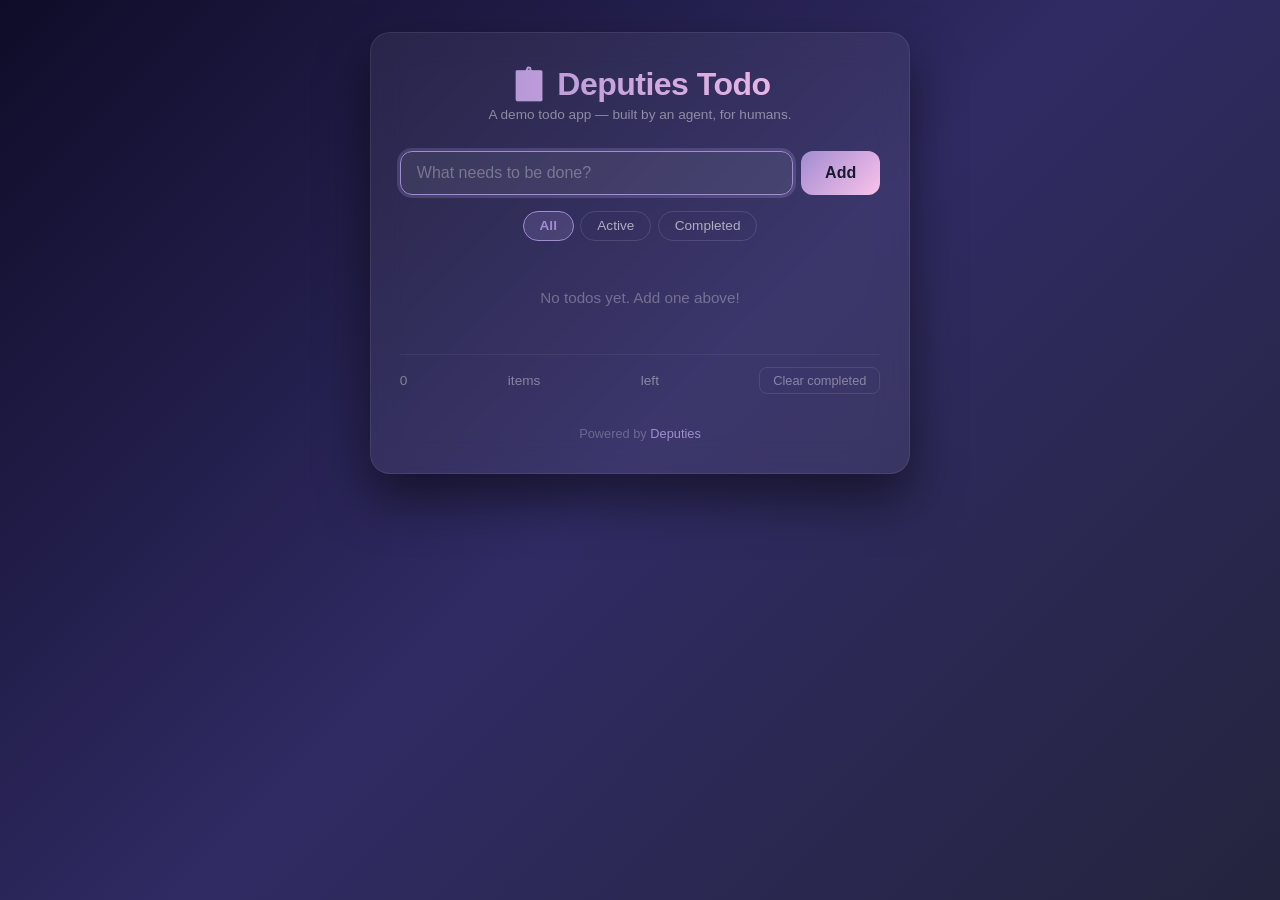
<file: example-apps/todo-app/index.html>
<!DOCTYPE html>
<html lang="en">
<head>
  <meta charset="UTF-8">
  <meta name="viewport" content="width=device-width, initial-scale=1.0">
  <title>Deputies Todo App</title>
  <link rel="stylesheet" href="style.css">
</head>
<body>
  <div class="container">
    <header>
      <h1>📋 Deputies Todo</h1>
      <p class="subtitle">A demo todo app — built by an agent, for humans.</p>
    </header>

    <main>
      <form id="todo-form" class="todo-form">
        <input
          type="text"
          id="todo-input"
          placeholder="What needs to be done?"
          autocomplete="off"
          autofocus
          required
        />
        <button type="submit" id="add-btn">Add</button>
      </form>

      <div id="filters" class="filters">
        <button class="filter-btn active" data-filter="all">All</button>
        <button class="filter-btn" data-filter="active">Active</button>
        <button class="filter-btn" data-filter="completed">Completed</button>
      </div>

      <ul id="todo-list" class="todo-list"></ul>

      <div id="footer" class="todo-footer">
        <span id="item-count">0</span> <span id="item-label">items</span> left
        <button id="clear-completed" class="clear-btn">Clear completed</button>
      </div>
    </main>

    <footer class="site-footer">
      <p>Powered by <a href="https://deputies.dev" target="_blank">Deputies</a></p>
    </footer>
  </div>

  <script src="app.js"></script>
</body>
</html>
</file>
<file: example-apps/todo-app/style.css>
/* ───── Reset & Base ───── */
*,
*::before,
*::after {
  box-sizing: border-box;
  margin: 0;
  padding: 0;
}

body {
  font-family: -apple-system, BlinkMacSystemFont, 'Segoe UI', Roboto,
    Oxygen-Sans, Ubuntu, Cantarell, 'Helvetica Neue', sans-serif;
  background: linear-gradient(135deg, #0f0c29, #302b63, #24243e);
  color: #e0e0e0;
  min-height: 100vh;
  display: flex;
  justify-content: center;
  align-items: flex-start;
  padding: 2rem 1rem;
}

/* ───── Layout ───── */
.container {
  width: 100%;
  max-width: 540px;
  background: rgba(255, 255, 255, 0.06);
  backdrop-filter: blur(16px);
  -webkit-backdrop-filter: blur(16px);
  border-radius: 20px;
  padding: 2rem 1.8rem;
  box-shadow: 0 25px 50px rgba(0, 0, 0, 0.5);
  border: 1px solid rgba(255, 255, 255, 0.08);
}

/* ───── Header ───── */
header {
  text-align: center;
  margin-bottom: 1.8rem;
}

header h1 {
  font-size: 2rem;
  font-weight: 700;
  letter-spacing: -0.5px;
  background: linear-gradient(to right, #a18cd1, #fbc2eb);
  -webkit-background-clip: text;
  background-clip: text;
  -webkit-text-fill-color: transparent;
}

.subtitle {
  font-size: 0.85rem;
  color: rgba(255, 255, 255, 0.45);
  margin-top: 0.25rem;
}

/* ───── Form ───── */
.todo-form {
  display: flex;
  gap: 0.5rem;
  margin-bottom: 1rem;
}

.todo-form input {
  flex: 1;
  padding: 0.75rem 1rem;
  border: 1px solid rgba(255, 255, 255, 0.15);
  border-radius: 12px;
  background: rgba(255, 255, 255, 0.07);
  color: #fff;
  font-size: 1rem;
  outline: none;
  transition: border-color 0.2s, box-shadow 0.2s;
}

.todo-form input::placeholder {
  color: rgba(255, 255, 255, 0.3);
}

.todo-form input:focus {
  border-color: #a18cd1;
  box-shadow: 0 0 0 3px rgba(161, 140, 209, 0.25);
}

.todo-form button {
  padding: 0.75rem 1.5rem;
  border: none;
  border-radius: 12px;
  background: linear-gradient(135deg, #a18cd1, #fbc2eb);
  color: #1a1a2e;
  font-weight: 600;
  font-size: 1rem;
  cursor: pointer;
  transition: opacity 0.2s, transform 0.15s;
  white-space: nowrap;
}

.todo-form button:hover {
  opacity: 0.9;
}

.todo-form button:active {
  transform: scale(0.96);
}

/* ───── Filters ───── */
.filters {
  display: flex;
  gap: 0.4rem;
  justify-content: center;
  margin-bottom: 1rem;
}

.filter-btn {
  padding: 0.4rem 1rem;
  border: 1px solid rgba(255, 255, 255, 0.12);
  border-radius: 20px;
  background: transparent;
  color: rgba(255, 255, 255, 0.6);
  font-size: 0.85rem;
  cursor: pointer;
  transition: all 0.2s;
}

.filter-btn:hover {
  color: #fff;
  border-color: rgba(255, 255, 255, 0.3);
}

.filter-btn.active {
  background: rgba(161, 140, 209, 0.2);
  border-color: #a18cd1;
  color: #a18cd1;
  font-weight: 600;
}

/* ───── Todo List ───── */
.todo-list {
  list-style: none;
  margin-bottom: 1rem;
}

.todo-item {
  display: flex;
  align-items: center;
  gap: 0.75rem;
  padding: 0.7rem 0.8rem;
  border-radius: 12px;
  margin-bottom: 0.35rem;
  background: rgba(255, 255, 255, 0.04);
  transition: background 0.2s, opacity 0.3s, transform 0.2s;
  animation: slideIn 0.25s ease-out;
}

@keyframes slideIn {
  from {
    opacity: 0;
    transform: translateY(-8px);
  }
  to {
    opacity: 1;
    transform: translateY(0);
  }
}

.todo-item:hover {
  background: rgba(255, 255, 255, 0.08);
}

.todo-item.completed {
  opacity: 0.55;
}

.todo-item.completed .todo-text {
  text-decoration: line-through;
  color: rgba(255, 255, 255, 0.4);
}

.todo-item input[type="checkbox"] {
  appearance: none;
  -webkit-appearance: none;
  width: 20px;
  height: 20px;
  border: 2px solid rgba(255, 255, 255, 0.25);
  border-radius: 6px;
  cursor: pointer;
  flex-shrink: 0;
  position: relative;
  transition: all 0.2s;
}

.todo-item input[type="checkbox"]:checked {
  background: #a18cd1;
  border-color: #a18cd1;
}

.todo-item input[type="checkbox"]:checked::after {
  content: '✓';
  position: absolute;
  inset: 0;
  display: flex;
  align-items: center;
  justify-content: center;
  color: #1a1a2e;
  font-size: 13px;
  font-weight: 700;
}

.todo-text {
  flex: 1;
  font-size: 1rem;
  word-break: break-word;
  cursor: pointer;
}

.delete-btn {
  background: none;
  border: none;
  color: rgba(255, 255, 255, 0.25);
  font-size: 1.2rem;
  cursor: pointer;
  padding: 0.1rem 0.3rem;
  border-radius: 6px;
  transition: color 0.2s, background 0.2s;
  line-height: 1;
}

.delete-btn:hover {
  color: #ff6b6b;
  background: rgba(255, 107, 107, 0.12);
}

/* ───── Footer ───── */
.todo-footer {
  display: flex;
  align-items: center;
  justify-content: space-between;
  font-size: 0.85rem;
  color: rgba(255, 255, 255, 0.4);
  padding-top: 0.8rem;
  border-top: 1px solid rgba(255, 255, 255, 0.06);
}

.clear-btn {
  background: none;
  border: 1px solid rgba(255, 255, 255, 0.1);
  border-radius: 8px;
  padding: 0.3rem 0.8rem;
  color: rgba(255, 255, 255, 0.4);
  font-size: 0.8rem;
  cursor: pointer;
  transition: all 0.2s;
}

.clear-btn:hover {
  border-color: #ff6b6b;
  color: #ff6b6b;
}

/* ───── Site Footer ───── */
.site-footer {
  text-align: center;
  margin-top: 2rem;
  font-size: 0.8rem;
  color: rgba(255, 255, 255, 0.25);
}

.site-footer a {
  color: #a18cd1;
  text-decoration: none;
}

.site-footer a:hover {
  text-decoration: underline;
}

/* ───── Empty state ───── */
.empty-state {
  text-align: center;
  padding: 2rem 1rem;
  color: rgba(255, 255, 255, 0.3);
  font-size: 0.95rem;
}

/* ───── Responsive ───── */
@media (max-width: 480px) {
  .container {
    padding: 1.5rem 1rem;
  }

  header h1 {
    font-size: 1.6rem;
  }

  .todo-form {
    flex-direction: column;
  }

  .todo-form button {
    width: 100%;
  }

  .todo-footer {
    flex-direction: column;
    gap: 0.5rem;
    text-align: center;
  }
}
</file>
